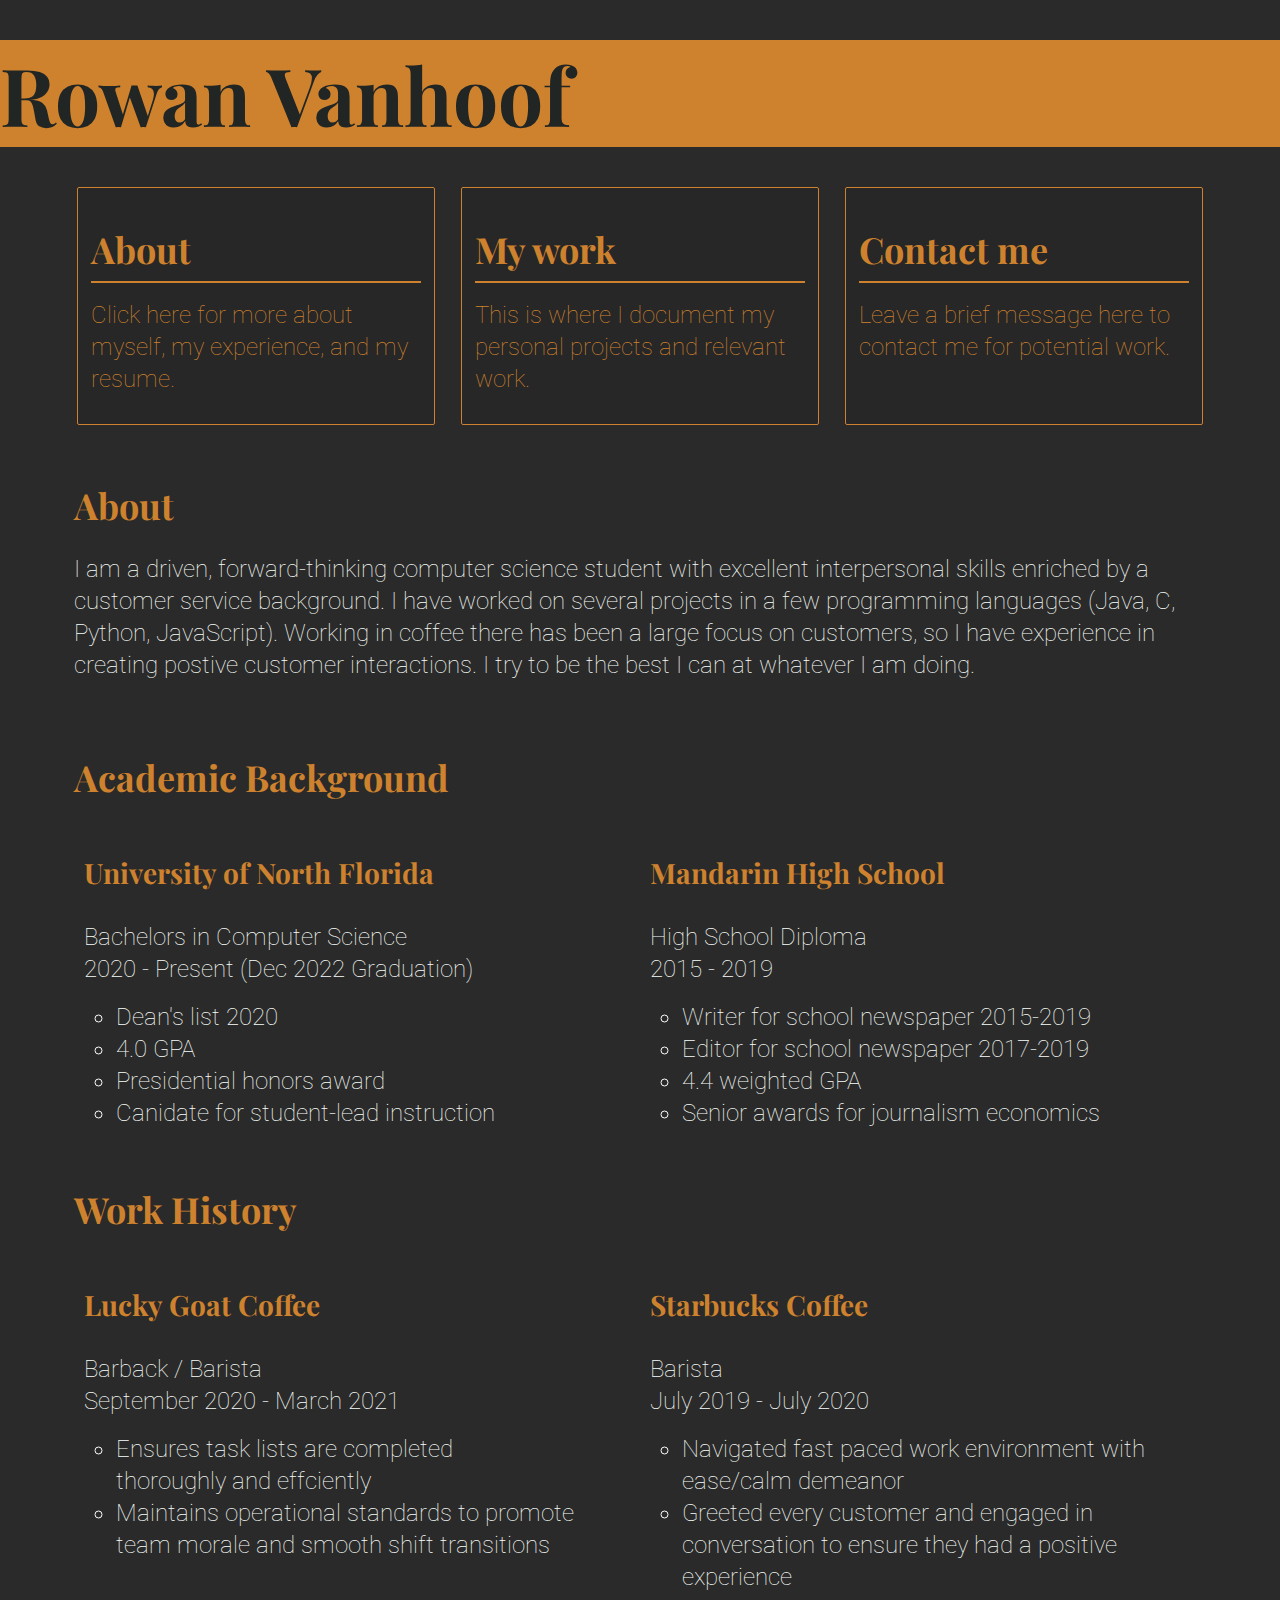
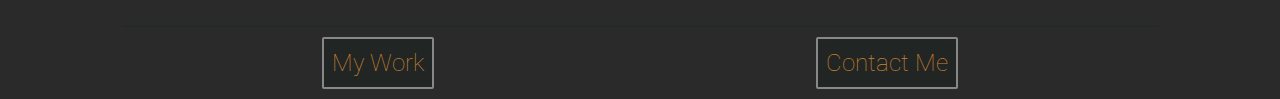
<file: index.html>
<!DOCTYPE html lang='en'>
<html>

<head> 
	<title>
		Rowan Vanhoof's Website
	</title>
	<meta charset="UTF-8">
	<meta name="viewport" content="width=device-width, initial-scale=1">
	<link rel="stylesheet" type="text/css" href='styles.css'>
	

	<link rel="preconnect" href="https://fonts.gstatic.com">
	<link href="https://fonts.googleapis.com/css2?family=Roboto:wght@100;300&display=swap" rel="stylesheet">
	<link href="https://fonts.googleapis.com/css2?family=Playfair+Display&display=swap" rel="stylesheet">

	<!-- Global site tag (gtag.js) - Google Analytics -->
	<script async src="https://www.googletagmanager.com/gtag/js?id=G-ZG074JMEZM"></script>
	<script>
	  window.dataLayer = window.dataLayer || [];
	  function gtag(){dataLayer.push(arguments);}
	  gtag('js', new Date());

	  gtag('config', 'G-ZG074JMEZM');
	</script>
</head>

<body>
	<div class="content">
		
		<header>
			<h1>
				Rowan Vanhoof
			</h1>
		</header>
		<div class="main-section">
			<div class="main-buttons">
			<section class="link-preview">
				<a href="#about-section">
				<h2>
					About
				</h2>
				<p>
					Click here for more about myself, my experience, and my resume.
				</p>
				</a>
			</section>

			<section class="link-preview">
				<a href="work.html">
				<h2>
					My work
				</h2>
				<p>
					This is where I document my personal projects and relevant work.
				</p>
				</a>
			</section>


			<section class="link-preview">
				<a href="contact.html">
				<h2>
					Contact me
				</h2>
				<p>
					Leave a brief message here to contact me for potential work.
				</p>
				</a> 
			</section>
			</div>
			
			<section class="main-topic">
				<h2>
					<a name="about-section"></a>About
				</h2>
				<p>
					I am a driven, forward-thinking computer science student with excellent interpersonal skills enriched by a customer service background. I have worked on several projects in a few programming languages (Java, C, Python, JavaScript). Working in coffee there has been a large focus on customers, so I have experience in creating postive customer interactions. I try to be the best I can at whatever I am doing.
				</p>
				
					<div style="padding-top: 2rem;">
						<h2>
							Academic Background
						</h2>
						<div class="experience-container">
								<div class="experience">
									<h3>
										University of North Florida
									</h3>
									<p>
										Bachelors in Computer Science<br>
										2020 - Present (Dec 2022 Graduation)
									</p>
									<ul>
										<li>Dean's list 2020</li>
										<li>4.0 GPA</li>
										<li>Presidential honors award</li>
										<li>Canidate for student-lead instruction</li>
									</ul>
								</div>

								<div class="experience">
									<h3>
										Mandarin High School
									</h3>

									<p>
										High School Diploma<br>
										2015 - 2019
									</p>

									<ul>
										<li>Writer for school newspaper 2015-2019</li>
										<li>Editor for school newspaper 2017-2019</li>
										<li>4.4 weighted GPA</li>
										<li>Senior awards for journalism economics</li>
									</ul>
								</div>
							</div>
					</div>


					<div style="padding-top: 2rem;">
						<h2>
							Work History
						</h2>

						<div class="experience-container">
							
							<div class="experience">
								<h3>
									Lucky Goat Coffee
								</h3>

								<p>
									Barback / Barista<br>
									September 2020 - March 2021
								</p>

								<ul>
									<li>
										Ensures task lists are completed<br>
										thoroughly and effciently
									</li>

									<li>
										Maintains operational standards
										to promote team morale and smooth
										shift transitions 
									</li>
								</ul>
							</div>

							<div class="experience">
									<h3>
										Starbucks Coffee
									</h3>

									<p>
										Barista<br>
										July 2019 - July 2020
									</p>

									<ul>
										<li>
											Navigated fast
											paced work environment with
											ease/calm demeanor
										</li>
										<li>
											Greeted every customer and
											engaged in conversation to 
											ensure they had a positive experience
										</li>
										
									</ul>
							</div>
						</div>
					</div>
			</section>


			<section class="footer">
				<a class="button" href="work.html">My Work</a>
				<a class="button" href="contact.html">Contact Me</a>
			</section>
			
		</div>
	</div>
 </body>
</file>
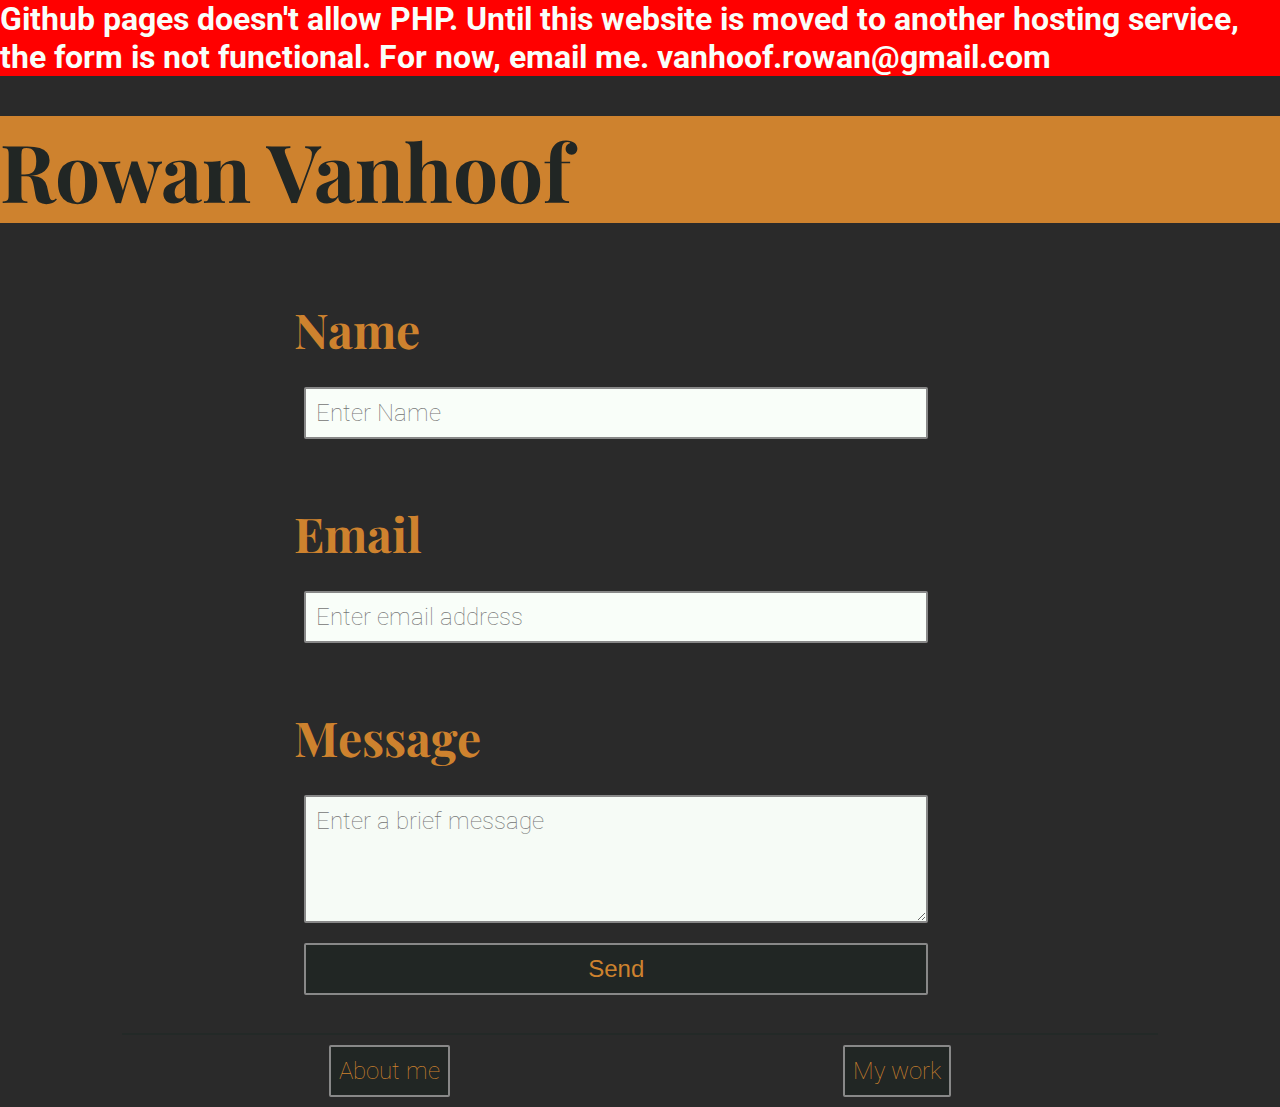
<file: contact.html>
<!DOCTYPE html lang='en'>
<html>

<head>
    <title>
        Rowan Vanhoof's Website
    </title>
    <meta charset="UTF-8">
    <meta name="viewport" content="width=device-width, initial-scale=1">
    <link rel="stylesheet" type="text/css" href='styles.css'>

    <link rel="preconnect" href="https://fonts.gstatic.com">
	<link href="https://fonts.googleapis.com/css2?family=Roboto:wght@100;300&display=swap" rel="stylesheet">
	<link href="https://fonts.googleapis.com/css2?family=Playfair+Display&display=swap" rel="stylesheet">
</head>
<body>
	<div class="content">
		<h1 style="background-color: red">
			Github pages doesn't allow PHP. Until this website is moved to another hosting service, the form is not functional. For now, email me. vanhoof.rowan@gmail.com
		</h1>
		<header>
			<h1>
				Rowan Vanhoof
			</h1>
		</header>
		<div class="main-section">
			<section>
				<form role="form" action="contact.php" method="post" class="contact-form">
					<div class="form-row">
						<label for="full_name">
							<h2>Name</h2>
						</label>
						<input type="text" name="full_name" id="full_name" placeholder="Enter Name"/>
					</div>
					<div class="form-row">
						<label for="email_addr">
							<h2>Email</h2>
						</label>
						<input type="text" name="email_addr" id="email_addr" placeholder="Enter email address"/>
					</div>
					<div class="form-row">
						<label for="Message">
							<h2>Message</h2>
						</label>
						<textarea name="msg_box" placeholder="Enter a brief message"></textarea>
						<input type="submit" name="submit" class="send_msg" value="Send">
					</div>
				</form>
			</section>
			<section class="footer">
				<a class="button" href="index.html">About me</a>
				<a class="button" href="work.html">My work</a>
			</section>
		</div>
	</div>
</body>
</file>
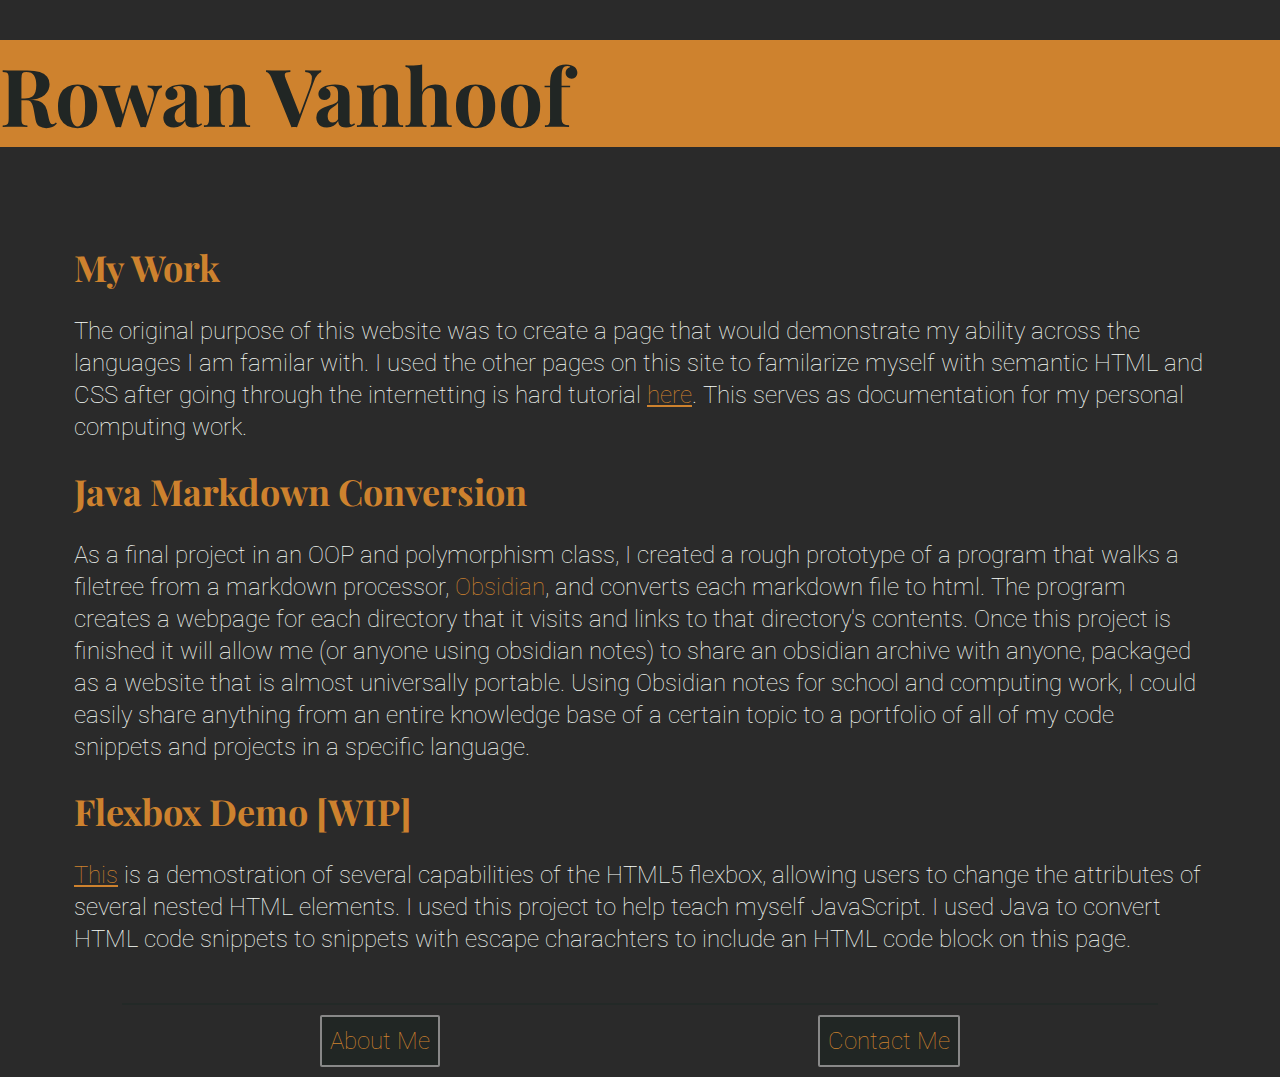
<file: work.html>
<!DOCTYPE html lang='en'>
<html>

<head> 
	<title>
		Rowan Vanhoof's Website
	</title>
	<meta charset="UTF-8">
	<meta name="viewport" content="width=device-width, initial-scale=1">
	<link rel="stylesheet" type="text/css" href='styles.css'>
	

	<link rel="preconnect" href="https://fonts.gstatic.com">
	<link href="https://fonts.googleapis.com/css2?family=Roboto:wght@100;300&display=swap" rel="stylesheet">
	<link href="https://fonts.googleapis.com/css2?family=Playfair+Display&display=swap" rel="stylesheet">
</head>
<body>
	<div class="content">
		<header>
			<h1>
				Rowan Vanhoof
			</h1>
		</header>
		<div class="main-section">
			<div class="main-buttons">
				
			</div>
			<section class="main-topic">
				<h2>
					My Work
				</h2>
				<p>
					The original purpose of this website was to create a page that would demonstrate my ability across the languages I am familar with. I used the other pages on this site to familarize myself with semantic HTML and CSS after going through the internetting is hard tutorial <a href="https://www.internetingishard.com/" class="inline-link" target="_blank" rel="noopener noreferrer">here</a>. This serves as documentation for my personal computing work.
				</p>
				<section>
					<h2>
						Java Markdown Conversion
					</h2>
					<p>
						As a final project in an OOP and polymorphism class, I created a rough prototype of a program that walks a filetree from a markdown processor, <a href="https://obsidian.md/">Obsidian</a>, and converts each markdown file to html. The program creates a webpage for each directory that it visits
						and links to that directory's contents. Once this project is finished it will allow me (or anyone using obsidian notes) to share an obsidian archive with anyone, packaged as a website that is almost universally portable. Using Obsidian notes for school and computing work, I could easily share anything from an entire knowledge base of a certain topic to a portfolio of all of my code snippets and projects in a specific language. 
					</p>
				</section>
				<section>
					<h2>
						<a href="flexDemo/flexDemo.html">Flexbox Demo [WIP]</a>
					</h2>
					<p>
						<a href="flexDemo/flexDemo.html" class="inline-link"target="_blank" rel="noopener noreferrer">This</a> is a demostration of several capabilities of the HTML5 flexbox, allowing users to change the attributes of several nested HTML elements. I used this project to help teach myself JavaScript. I used Java to convert HTML code snippets to snippets with escape charachters to include an HTML code block on this page.
					</p>

				</section>
				
			</section>


			<section class="footer">
				<a class="button" href="index.html">About Me</a>
				<a class="button" href="contact.html">Contact Me</a>
			</section>
		</div>
	</div>
</body>
</file>
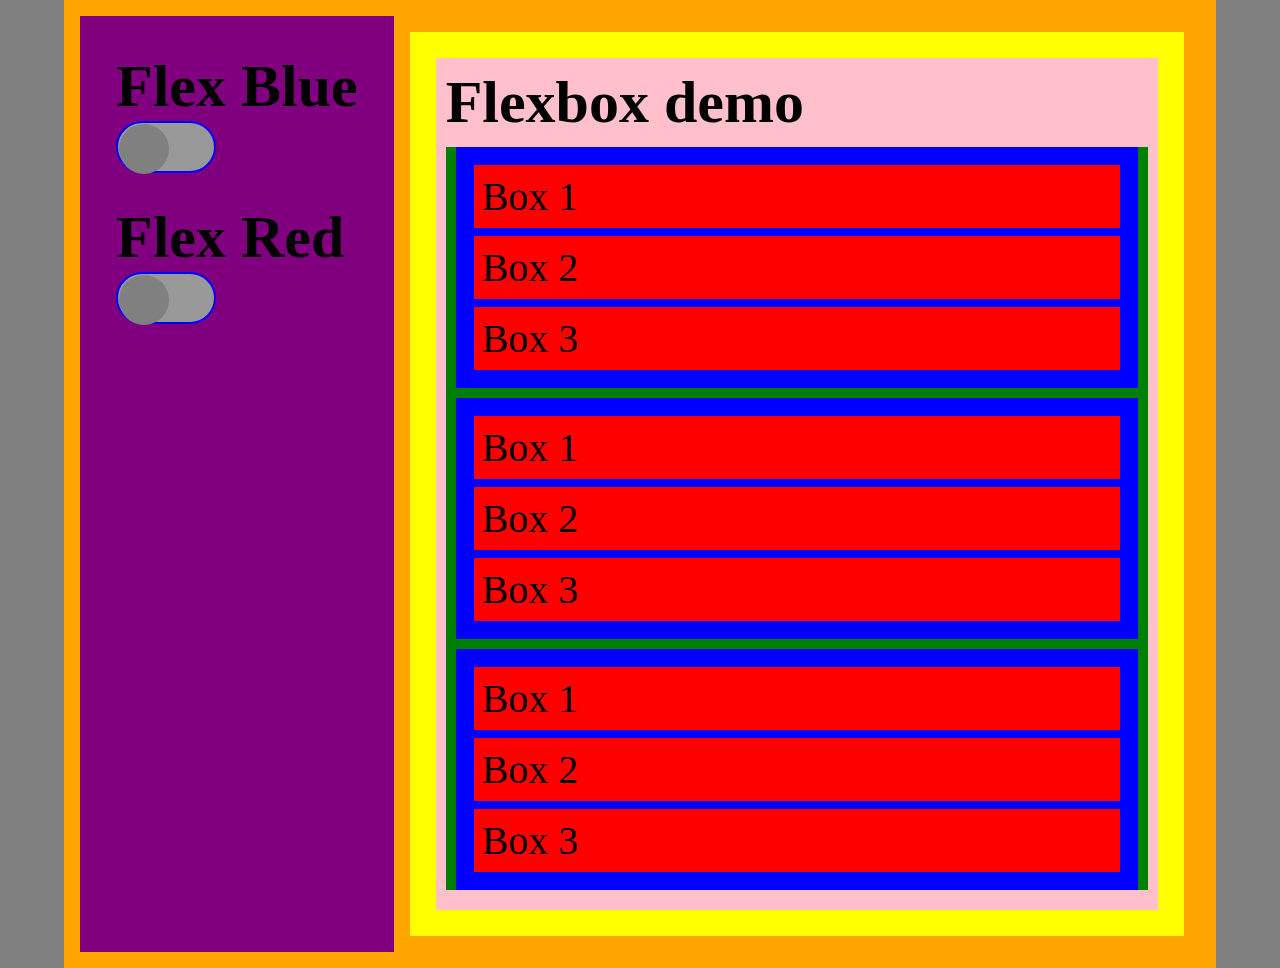
<file: flexDemo/flexDemo.html>
<!DOCTYPE html lang='en'>
<html>

<head>
    <title>
        Flexbox Visualization
    </title>
    <meta charset="UTF-8">
    <meta name="viewport" content="width=device-width, initial-scale=1">
    <link rel="stylesheet" type="text/css" href='styles.css'>
     
</head>
<body>


	<section class="flexDemo-container">
	<section id="control">
		<div class="control-row">
		<h2>Flex Blue</h2>
		<input type="checkbox" id="switch1" class="checkbox" data-switch-state = "off"/>
		<label for="switch1" class="toggle">
		</div>
		<div class="control-row">
		<h2>Flex Red</h2>
		<input type="checkbox" id="switch2" class="checkbox" data-switch-state = "off"/>
		<label for="switch2" class="toggle">
		</div>
			
	</section>
	<div class="bruh">
	<div class="demo-container">
	<h2>
		Flexbox demo
	</h2>
	
	<section id="outer-container">
	
		<div class = "row" id="row1">
			<p class="inner-box">Box 1</p>
			<p class="inner-box">Box 2</p>
			<p class="inner-box">Box 3</p>
		</div>
		<div class = "row" id="row2">
			<p class="inner-box">Box 1</p>
			<p class="inner-box">Box 2</p>
			<p class="inner-box">Box 3</p>
		</div>
		<div class = "row" id="row3">
			<p class="inner-box">Box 1</p>
			<p class="inner-box">Box 2</p>
			<p class="inner-box">Box 3</p>
		</div>
	</section>
	</div>
	<!--
	<section id="block-container">
<h2>
	Html and CSS code
</h2>
<pre><code>&ltsection id=&quotouter-container&quot&gt
	&ltdiv class = &quotrow&quot&gt
		&ltp class=&quotinner-box&quot&gtBox 1&lt/p&gt
		&ltp class=&quotinner-box&quot&gtBox 2&lt/p&gt
		&ltp class=&quotinner-box&quot&gtBox 3&lt/p&gt
	&lt/div&gt
	&ltdiv class = &quotrow&quot&gt
		&ltp class=&quotinner-box&quot&gtBox 1&lt/p&gt
		&ltp class=&quotinner-box&quot&gtBox 2&lt/p&gt
		&ltp class=&quotinner-box&quot&gtBox 3&lt/p&gt
	&lt/div&gt
	&ltdiv class = &quotrow&quot&gt
		&ltp class=&quotinner-box&quot&gtBox 1&lt/p&gt
		&ltp class=&quotinner-box&quot&gtBox 2&lt/p&gt
		&ltp class=&quotinner-box&quot&gtBox 3&lt/p&gt
	&lt/div&gt
&lt/section&gt
</code>
</pre>

<pre><code>#outer-container {
	display: <span id="outer-containerDispBlock">block;</span><span id="outer-containerDispFlex" style="visibility: hidden">flex;</span>
	background-color: green;
	width: 100%;
}
.row {
	display: <span id="rowDispBlock">block;</span><span id="rowDispFlex" style="visibility: hidden;">flex;</span>
	background-color: blue; 
	margin: 1rem;
	padding: 1rem;
}
.inner-box {
	padding: 1rem;
	margin: 1rem;
	background-color: red;
	width: 66%;
}
</code>
</pre>
		
	</section> -->
</div>
	<script type="text/javascript" src="script.js"></script>
</section>

</body>
</file>
<file: styles.css>
* {
    box-sizing: border-box;
    
    padding: 0px;
    margin: 0px;
} 

html {
    font-size: 16px;
}

header {
	font-family: 'Playfair Display', serif;
	font-size: 2.5rem;

	/*background-color: #f7a655;*/
	/*background-color: #ab5a00;*/
	background-color: #ce822e;
	color:#212624;

	margin: 2.5rem 0;
}

body {
	font-family: 'Roboto', sans-serif;
	font-weight: 100;
	

	background-color: #2A2A2A;
	color: #F9FEF9;
	
}

h2,
h3,
h4 {
	font-family: 'Playfair Display', serif;
	line-height: 2rem;

	/*color: #f7a655;*/
	color: #ce822e;

	margin: 1rem 0;
	padding: 1rem 0;
	

}
.link-preview h2 {
	border-bottom: 2px solid #ce822e;
}

a:visited {
    color: #ce822e;
}
a:hover {
    font-weight: 300;
    text-decoration: underline;
}
a {
	text-decoration: none;
    color: #ce822e;

}
.inline-link {
	text-decoration: underline;

}

ul {
	list-style-type: circle;
    list-style-position: outside;

    margin-left: 2rem;

}

p {
	margin: 1rem 0;

}

.main-section {
	line-height: 2rem;
	font-size: 1.5rem;

	color: #F9FEF9;

	width: 90%;
	margin: 0 auto;

}

.link-preview {
	background-color: #272727;
	
	/*border: 1px solid #f7a655;*/
	border: 1px solid #ce822e;
	border-radius: 2px;

	width: 80%;
	margin: 2rem auto;
	padding: .8rem;
	
}

.main-topic {
	padding: .625rem;
	margin: 1.375rem 0;

}

.footer {
	display: flex;
	justify-content: space-around;
	
	border-top: 2px solid #232927;
	
	width: 90%;
	padding: .625rem;
	margin: auto;

}
::-moz-selection{
	color: #EEEEEE;
	background-color: #ab5a00;
}

::selection {
	color: #EEEEEE;
	background-color: #ab5a00;
}
.button {
	background-color: #212624;
	
	border: 2px solid #888888;
	border-radius: 2px;
	
	padding: .5rem;

}

.experience-container {
	
}
.experience {
	
}

.form-row {


	width: 95%;
	padding: .5rem 0;
	margin: .625rem 0;
}

.form-row input[type='text'] {
	font-size: 1.5rem;
	font-weight: 100;
	font-family: 'Roboto', sans-serif; 
	border: 2px solid #888888;
	border-radius: 2px;

	padding: .625rem;
	width: 95%;
	margin: .625rem 0;

	background-color: #F9FEF9;
}

.form-row label {
	font-size: 2rem;
	font-weight: 300;

	margin: 1rem .625rem;
}

textarea {
	font-family: 'Roboto', sans-serif; 
	font-weight: 100;
	font-size: 1.5rem;

	border: 2px solid #888888;
	border-radius: 2px;

	padding: .625rem;
	width: 95%;
	margin: .625rem 0;
	height: 8rem;

	background-color: #F6FBF6;

	resize: vertical;
}

.send_msg {
	font-weight: 300;
	font-size: 1.5rem;

	background-color: #212624;
	color: #ce822e;

	padding: .625rem 0;
	width: 95%;
	margin: .625rem;

	border: 2px solid #888888;
	border-radius: 2px;

}


@media only screen and (min-width: 27rem) {
	.contact-form {
		display: flex;
		flex-direction: column;

		margin: .625rem auto;
		width: 80%;
		
	}
}

@media only screen and (min-width: 54.2rem) {
	.main-buttons {
		display: flex;

	}

	.link-preview {
		margin: 0 .8rem;

	}

	.experience-container {
		display: flex;
		justify-content: space-between;
		
	}
	.experience {
		
		margin: 0 .625rem;
		width: 75%;
	
	}

	.contact-form {
		margin: .625rem auto;
		width: 60%;
	}

}

@media only screen and (min-width: 89rem) {
	header {
		width: 50%;
		font-size: 3rem;


	}
	.main-section {
		line-height: 3.6rem;
		font-size: 2.4rem;

	}
	.main-buttons {
		margin: 2rem auto;
	}
	h2,
	h3,
	h4 {
		font-family: 'Playfair Display', serif;
		line-height: 2.5rem;

		margin: 1rem 0;

	}

	.form-row input[type='text'] {
		font-size: 2.4rem;
	}

	.form-row label {
		font-size: 3rem;
	}

	textarea {
		font-size: 2.4rem;
		height: 11rem;
	}

	.send_msg {
		font-size: 2.4rem;

	}


}

@media only screen and (min-width: 107rem) {
	.main-section {
		width: 85%;

	}
	.main-buttons {
		display: flex;
		justify-content: space-around;
		
		
		padding: 1rem 0;
		margin: 2rem auto;

	}

	.link-preview {
		margin: 2rem;
		width: 70%;
		padding: 1rem;

	}

	.main-topic {
		width: 100%;
		margin: 2rem auto;

	}

	

	

	.footer {
		width: 70%;

	}
}
</file>
<file: flexDemo/styles.css>
* {
    box-sizing: border-box;
    padding: 0px;
    margin: 0px;
}

html {
    font-size: 16px;
    background-color: grey;
}

.flexDemo-container {
	font-size: 2.5rem;
	
	margin: 0 auto;
	padding: 1rem;
	
	width: 90%;
	
	background: orange;
}

.inner-box {
	margin: .5rem;
	padding: .5rem;
	background-color: red;

	
}
p {
	margin: 1rem auto;
}
.demo-container {
	background-color: pink;
	margin: 0 auto;
	padding: 1rem;

}
.bruh {
	display: flex;
	
	flex-grow: 4;
	background-color: yellow;
	padding: 1rem;
	margin: 1rem;
}
.row {
	/*display: flex;*/
	
	background-color: blue;
	margin: .625rem;
	padding: .625rem;
}
#outer-container {
	background-color: green;
	
	
}
#block-container {
	background-color: teal;
	margin: 0 auto;
	width: 50%;


}
#control {
	background-color: purple;
	margin: 0 auto;
	padding: 1rem;
	
	
}
.toggle {
	position: relative;
	display: inline-block;

	width: 100px;
	height: 52px;

	background-color: #999999;
	border-radius: 30px;

	border: 2px solid blue;

	padding-top: 20px;
}



.toggle:after {
	content: '';
	position: absolute;

	width: 50px;
	height: 50px;

	border-radius: 50%;

	background-color: grey;
	top: 1px;
	left: 1px;

	transition: all 0.1s;
}

.checkbox:checked + .toggle::after {
	left: 49px;
}

.checkbox:checked + .toggle {
	background-color: green;
}

.checkbox {
	display: none;
}
.control-row {
	margin: .625rem;
	padding: .625rem;
}
pre code {
	font-size: 1rem;
	background-color: #eee;
	border: 1px solid #999;
	display: block;
	padding: .625rem;
	margin: .625rem;
  
}
.demo-container {
	margin: .625rem;
	padding: .625rem;
	width: 100%;
}
#block-container {
	margin: .625rem;
	padding: .625rem;

}
@media only screen and (min-width: 50rem){
	.flexDemo-container {
		display: flex;
	}
}
</file>
